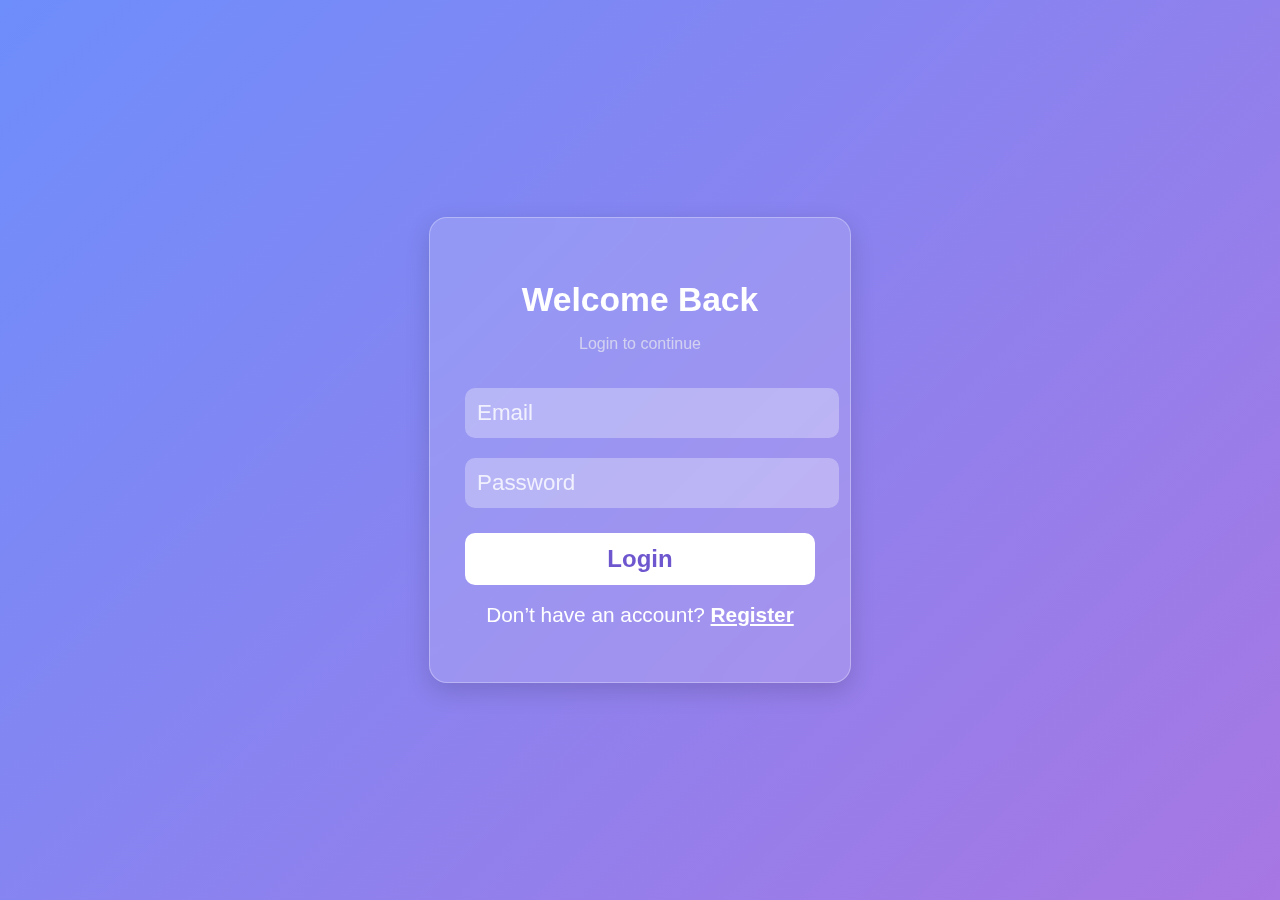
<file: index.html>
<!DOCTYPE html>
<html lang="en">
<head>
    <meta charset="UTF-8">
    <meta http-equiv="X-UA-Compatible" content="IE=edge">
    <meta name="viewport" content="width=device-width, initial-scale=1.0">
    <title>Responsive Personal Portfolio</title>

    <link href="https://unpkg.com/boxicons@2.1.4/css/boxicons.min.css" rel="stylesheet">
    <link rel="stylesheet" href="style.css">
</head>

<body>

    <header class="header">
        <a href="#" class="logo">Portfolio</a>
        <i class='bx bx-menu' id="menu-icon"></i>

        <nav class="navbar">
            <a href="#home" class="active">home</a>
            <a href="#about">about</a>
            <a href="#services">services</a>
            <a href="#portfolio">portfolio</a>
            <a href="#contact">contact</a>

            <!-- HIDDEN LOGIN/REGISTER (REMOVED) -->
            <!-- logout only shows when logged in -->
            <a href="#" id="logoutLink" style="display:none; color:#ff4d4d;">Logout</a>
        </nav>
    </header>

    <section class="home" id="home">
        <div class="home-content">
            <h3>Hello, I'm</h3>
            <h1>Daniela Mae</h1>
            <h3>CEIT <span>MASARAP MASARAP!!!</span></h3>

            <p>Proverbs 3:5–6</p>
            <p>“Trust in the Lord with all your heart… and He will make your paths straight.”</p>

            <div class="social-media">
                <a href="#"><i class='bx bxl-facebook'></i></a>
                <a href="#"><i class='bx bxl-twitter'></i></a>
                <a href="#"><i class='bx bxl-instagram-alt'></i></a>
                <a href="#"><i class='bx bxl-linkedin'></i></a>
            </div>

            <a href="#" class="btn">Download CV</a>
        </div>

        <div class="home-image">
            <img src="image.png" alt="Profile Image">
        </div>
    </section>

    <script src="script.js"></script>

    <script>
        // Show logout if logged in
        const logoutLink = document.getElementById("logoutLink");
        const loggedIn = localStorage.getItem("loggedIn");

        if (loggedIn === "true") {
            logoutLink.style.display = "inline-block";
        } else {
            window.location.href = "login.html"; // force login
        }

        logoutLink.onclick = function () {
            localStorage.removeItem("loggedIn");
            window.location.href = "login.html";
        };
    </script>

</body>
</html>
</file>
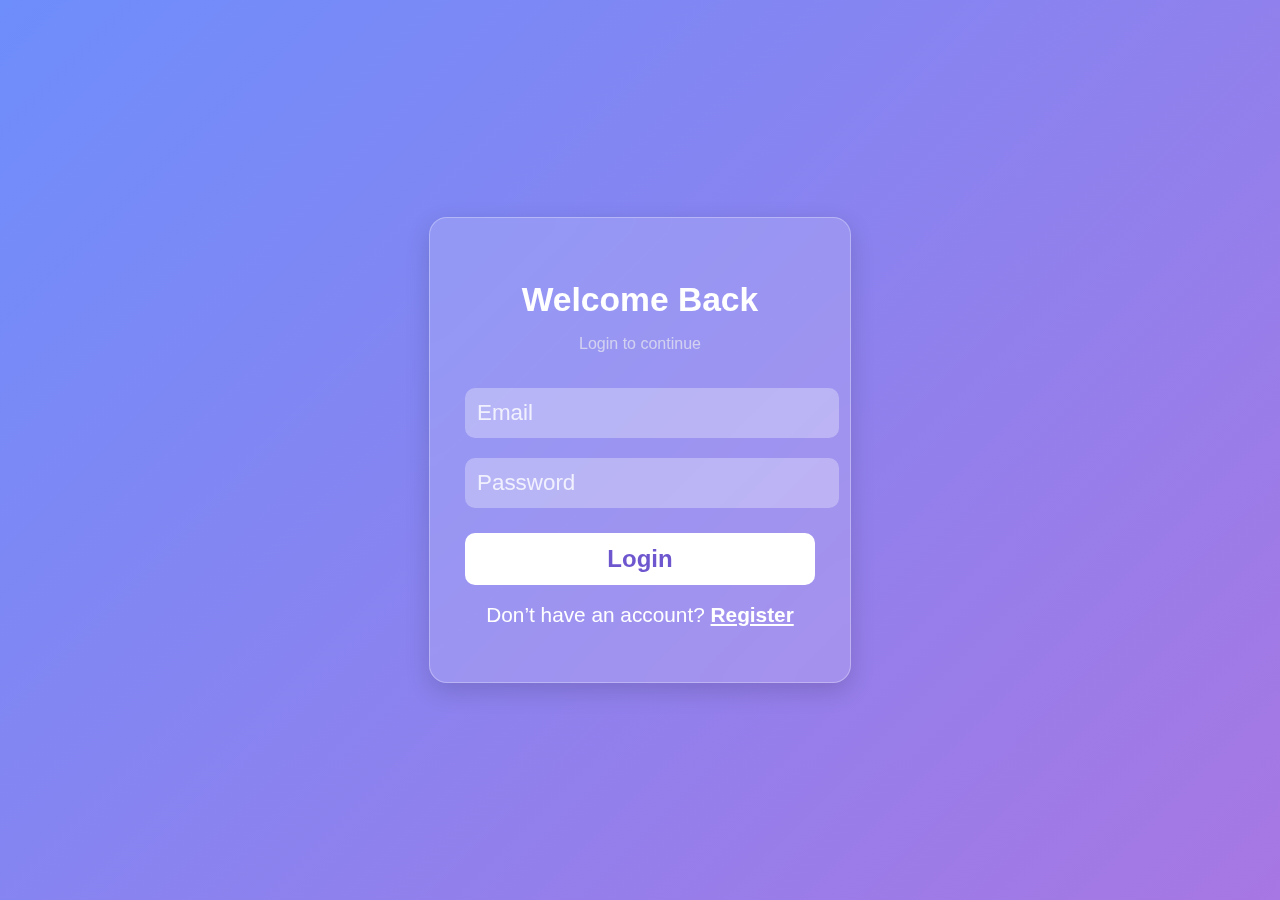
<file: login.html>
<!DOCTYPE html>
<html lang="en">
<head>
    <meta charset="UTF-8">
    <title>Login</title>
    <link rel="stylesheet" href="auth.css">
</head>
<body>

<div class="container">
    <div class="glass-card">
        <h2>Welcome Back</h2>
        <p class="subtitle">Login to continue</p>

        <input type="email" id="email" placeholder="Email">
        <input type="password" id="password" placeholder="Password">

        <button id="loginBtn" class="btn">Login</button>

        <p class="bottom-text">Don’t have an account? 
            <a href="register.html">Register</a>
        </p>
    </div>
</div>

<script>
    document.getElementById("loginBtn").onclick = function () {
        localStorage.setItem("loggedIn", "true");
        window.location.href = "index.html";
    };
</script>

</body>
</html>
</file>
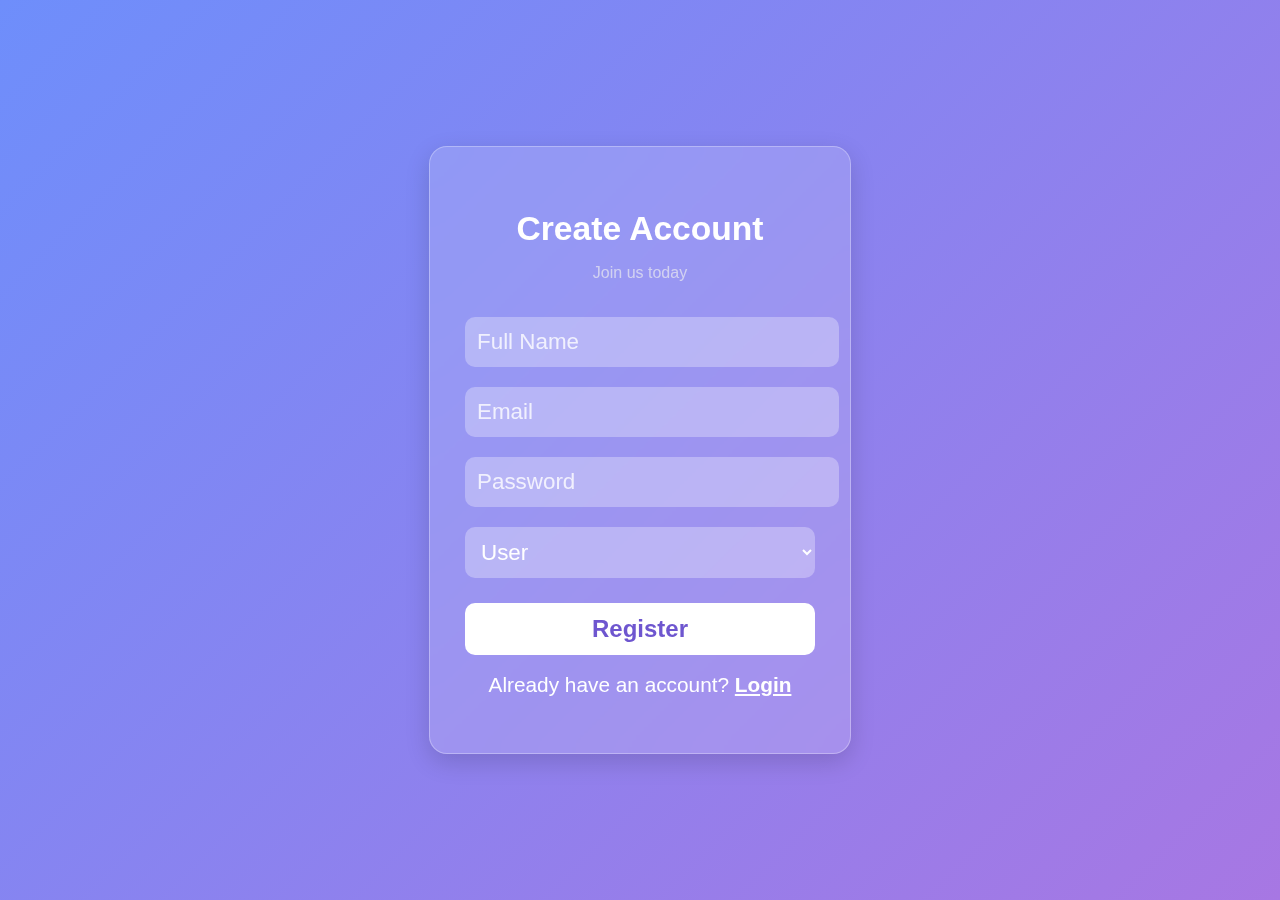
<file: register.html>
<!DOCTYPE html>
<html lang="en">
<head>
    <meta charset="UTF-8">
    <title>Register</title>
    <link rel="stylesheet" href="auth.css">
</head>
<body>

<div class="container">
    <div class="glass-card">
        <h2>Create Account</h2>
        <p class="subtitle">Join us today</p>

        <input type="text" id="name" placeholder="Full Name">
        <input type="email" id="email" placeholder="Email">
        <input type="password" id="password" placeholder="Password">

        <select id="role">
            <option>User</option>
            <option>Admin</option>
        </select>

        <button id="registerBtn" class="btn">Register</button>

        <p class="bottom-text">
            Already have an account? <a href="login.html">Login</a>
        </p>
    </div>
</div>

<script>
    document.getElementById("registerBtn").onclick = function () {
        localStorage.setItem("loggedIn", "true");
        window.location.href = "index.html";
    };
</script>

</body>
</html>
</file>
<file: style.css>
@import url('https://fonts.googleapis.com/css2?family=Poppins:wght@300;400;500;600;700&display=swap');

*{
    margin: 0;
    padding: 0;
    box-sizing: border-box;
    text-decoration: none;
    border: none;
    outline: none;
    scroll-behavior: smooth;
    font-family: 'Poppins', sans-serif;
}

:root{
    --bg-color: #1f242d;
    --second-bg-color: #272d36;
    --text-color: #fff;
    --main-color: #0ef;
}

html{
    font-size: 62.5%;
    overflow-x: hidden;
}

body{
    background: var(--bg-color);
    color: var(--text-color);
}

/* HEADER */
.header{
    position: fixed;
    top:0;
    left:0;
    width: 100%;
    padding: 2rem 9%;
    background: var(--second-bg-color);
    display: flex;
    justify-content: space-between;
    align-items: center;
    z-index: 100;
}

.logo{
    font-size: 2.5rem;
    color: var(--text-color);
    font-weight: 600;
    cursor: default;
}

.navbar a {
    font-size: 1.7rem;
    color: var(--text-color);
    margin-left: 4rem;
    transition: .3s;
}

.navbar a:hover,
.navbar a.active {
    color: var(--main-color);
}

/* HOME SECTION */
.home{
    display: flex;
    align-items: center;
    justify-content: space-between;
    padding: 8rem 9%;
}

.home-image img{
    width: 30vw;
    border-radius: 50%;
}

.home-content h3{
    font-size: 3.5rem;
    font-weight: 700;
}

.home-content h3:nth-of-type(2) {
    margin-bottom: 2rem;
}

span{
    color: var(--main-color);
}

.home-content h1{
    font-size: 5.6rem;
    font-weight: 700;
    line-height: 1.3;
}

.home-content p {
    font-size: 1.6rem;
    max-width: 50rem;
}

.social-media a{
    display: inline-flex;
    justify-content: center;
    align-items: center;
    width: 4rem;
    height: 4rem;
    background: transparent;
    border: .2rem solid var(--text-color);
    border-radius: 50%;
    font-size: 2rem;
    color: var(--text-color);
    margin: 2rem 1rem 2rem 0;
    transition: .3s ease;
}

.social-media a:hover{
    border-color: var(--main-color);
    color: var(--main-color);
}

.btn{
    display: inline-block;
    padding: 1rem 2.8rem;
    background: var(--main-color);
    border-radius: 4rem;
    box-shadow: 0 0 1rem var(--main-color);
    font-size: 1.6rem;
    color: var(--second-bg-color);
    font-weight: 600;
    transition: .5s ease;
}

.btn:hover{
    box-shadow: none;

    
}
</file>
<file: auth.css>
/* Background Gradient */
body {
    margin: 0;
    font-family: Poppins, sans-serif;
    height: 100vh;
    background: linear-gradient(135deg, #6e8efb, #a777e3);
    display: flex;
    justify-content: center;
    align-items: center;
}

/* Center Container */
.container {
    display: flex;
    justify-content: center;
    align-items: center;
    width: 100%;
}

/* GLASS CARD */
.glass-card {
    width: 350px;
    padding: 35px;
    background: rgba(255, 255, 255, 0.15);
    backdrop-filter: blur(15px);
    box-shadow: 0px 8px 25px rgba(0,0,0,0.15);
    border-radius: 18px;
    border: 1px solid rgba(255,255,255,0.3);
    text-align: center;
    animation: fadeIn 0.7s ease;
}

h2 {
    margin-bottom: 5px;
    color: #fff;
    font-size: 2.1rem;
}

.subtitle {
    color: #f0f0f0a8;
    margin-bottom: 25px;
}

/* Inputs */
input, select {
    width: 100%;
    padding: 12px;
    margin: 10px 0;
    border-radius: 10px;
    border: none;
    outline: none;
    font-size: 1.4rem;
    background: rgba(255,255,255,0.3);
    color: #fff;
    font-weight: 500;
}

input::placeholder {
    color: #ffffffcc;
}

/* Button */
.btn {
    width: 100%;
    padding: 12px;
    margin-top: 15px;
    background: #ffffff;
    color: #6e56cf;
    border: none;
    border-radius: 10px;
    cursor: pointer;
    font-size: 1.5rem;
    font-weight: 600;
    transition: .3s ease;
}

.btn:hover {
    background: #eae8ff;
}

/* Bottom text */
.bottom-text {
    margin-top: 18px;
    color: white;
    font-size: 1.3rem;
}

.bottom-text a {
    color: #fff;
    font-weight: bold;
    text-decoration: underline;
}

/* Animation */
@keyframes fadeIn {
    from {opacity: 0; transform: translateY(20px);}
    to {opacity: 1; transform: translateY(0);}
}
</file>
